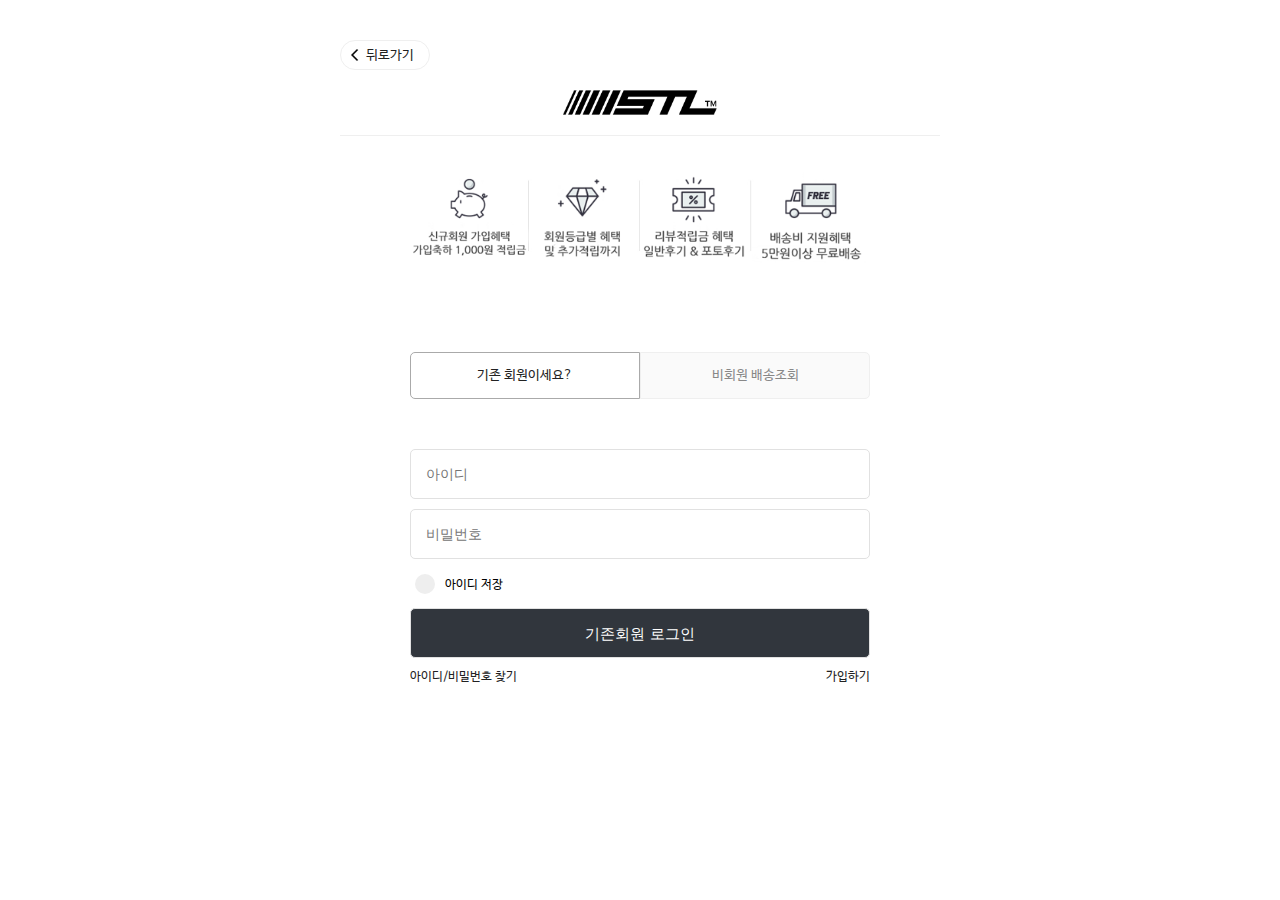
<file: stl/html/login.html>
<!DOCTYPE html>
<html lang="en">
<head>
    <meta charset="UTF-8">
    <meta http-equiv="X-UA-Compatible" content="IE=edge">
    <meta name="viewport" content="width=device-width, initial-scale=1.0">
    <title>Document</title>
    <script src="https://code.jquery.com/jquery-1.12.4.js"></script>
    <script defer src="../js/login.js"></script>
    <link rel="stylesheet" href="../css/common.css">
    <link rel="stylesheet" href="../css/login.css">
</head>
<body>
    <div id="wrap">
        <div class="login_box">
            <a href="index.html">
                <div class="back_btn">
                    <img src="../img/icon/20200611023439767.png" alt="">
                    <span>뒤로가기</span>
                </div>
            </a>
            <div class="login_logo">
                <img src="../img/icon/1640243910818.png" alt="">
            </div>
            <div class="login_img">
                <img src="../img/icon/1640245116412.png" alt="">
            </div>
           <div class="login_tab">
            <div id="member_login_tab">
                <p>기존 회원이세요?</p>
            </div>
            <div id="not_member_login">
                <p>비회원 배송조회</p>
            </div>
           </div>
            <div class="member_login_pan">
                <form action="#">
                    <input type="text" id="id" name="id" placeholder="아이디">
                    <input type="password" id="pw" name="pw" placeholder="비밀번호">
                    <div class="id_save">
                        <div class="check_box"></div>
                        <div class="id_txt">아이디 저장</div>
                    </div>
                    <input type="submit" id="login_chk" value="기존회원 로그인" disabled>
                </form>
                <div class="id_pw_find">
                    <a href="#"><p>아이디/비밀번호 찾기</p></a>
                    <a href="register.html"><p>가입하기</p></a>
                </div>
            </div>
            <div class="not_member_login_pan">
                <div class="input_box">
                    <input type="text" id="order_name" placeholder="주문자명">
                    <input type="text" id="order_number" placeholder="주문번호">
                    <input type="submit" value="확인" id="order_chk" disabled>
                </div>
            </div>
        </div>
    </div>
</body>
</html>
</file>
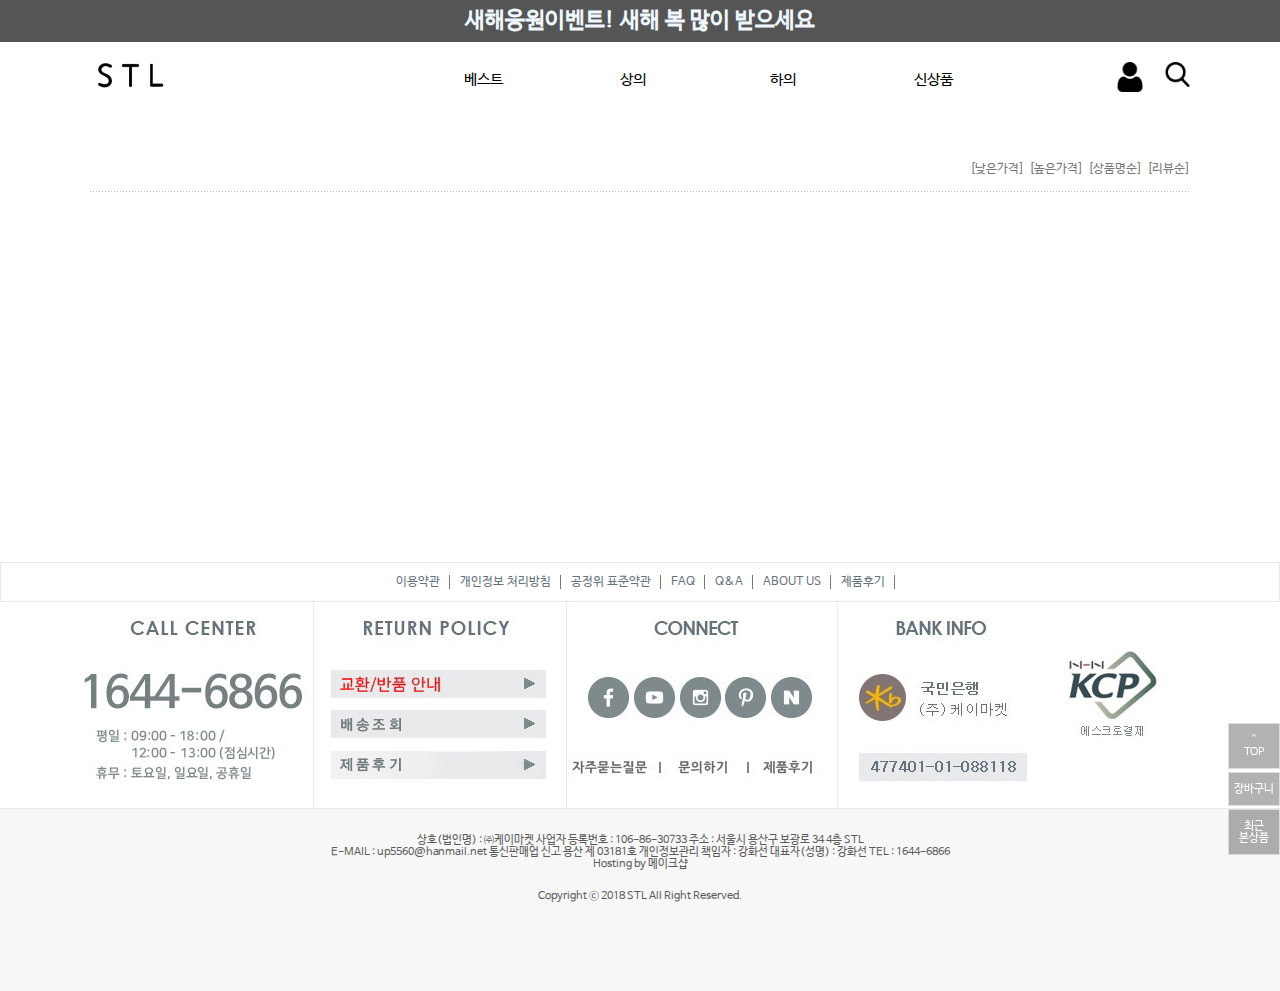
<file: stl/html/product.html>
<!DOCTYPE html>
<html lang="en">
<head>
    <meta charset="UTF-8">
    <meta http-equiv="X-UA-Compatible" content="IE=edge">
    <meta name="viewport" content="width=device-width, initial-scale=1.0">
    <title>스포츠 전문 브랜드 STL</title>
    <script src="https://code.jquery.com/jquery-1.12.4.js"></script>
    <script defer src="../js/h_f.js"></script>
    <script defer src="../js/ITEM_LIST.js"></script>
    <script defer src="../js/common.js"></script>
    <script defer src="../js/product.js"></script>
    <link rel="stylesheet" href="../css/common.css">
    <link rel="stylesheet" href="../css/h_f.css">
    <link rel="stylesheet" href="../css/main.css">
    <link rel="stylesheet" href="../css/product.css">
</head>
<body>
    <!-- 검색창 -->
    <div id="layer">
        <input class="search_input" type="text" placeholder="검색">
        <div class="s_img"></div>
        <div id="x_box">x</div>
    </div>
    <!-- 탑 헤더 -->
    <div id="thead" class="top_header">
        <div class="t_head_txt">
            <p>새해응원이벤트! 새해 복 많이 받으세요</p>
        </div>
    </div>
    <!-- 메인 헤더 -->
    <div class="header">
        <div class="h_content_area">
            <a href="index.html"><div class="logo"></div></a>
            <a href="index.html"><div class="logo2"></div></a>
            <div class="h_cate">
                <div class="cate_box"><a href="product.html?cate=0">베스트</a></div>
                <div class="cate_box top_cate1"><a href="product.html?cate=1">상의</a>
                    <ul class="cate_menu top_menu1">
                        <li><a href="product.html?cate=1">전체</a></li>
                        <li><a href="product.html?cate=1">반팔</a></li>
                        <li><a href="product.html?cate=1">긴팔</a></li>
                        <li><a href="product.html?cate=1">나시</a></li>
                        <li><a href="product.html?cate=1">아우터</a></li>
                        <li><a href="product.html?cate=1">브라탑</a></li>
                    </ul>
                </div>
                <div class="cate_box bot_cate1"><a href="product.html?cate=2">하의</a>
                    <ul class="cate_menu bot_menu1">
                        <li><a href="product.html?cate=2">전체</a></li>
                        <li><a href="product.html?cate=2">팬츠</a></li>
                        <li><a href="product.html?cate=2">레깅스</a></li>
                        <li><a href="product.html?cate=2">조거</a></li>
                        <li><a href="product.html?cate=2">기모</a></li>
                        <li><a href="product.html?cate=2">반바지</a></li>
                        <li><a href="product.html?cate=2">이너웨어</a></li>
                    </ul>
                </div>
                <div class="cate_box"><a href="product.html?cate=3">신상품</a></div>
            </div>
            <div class="h_menu">
                <div class="h_personal1">
                        <ul class="p_cate1">
                            <li><a href="login.html">로그인</a></li>
                            <li><a href="login.html">회원가입</a></li>
                            <li><a href="login.html">장바구니</a></li>
                            <li><a href="login.html">마이페이지</a></li>
                        </ul>
                </div>
                <div class="h_search"></div>
            </div>
            <!-- 햄버거버튼 -->
            <div class="ham_box1">
                    <span class="h_top1"></span>
                    <span class="h_mid1"></span>
                    <span class="h_bot1"></span>
                <div class="ham_menu1">
                    <div class="ham_cate1">
                        <div class="cate_box"><a href="product.html?cate=0">베스트</a></div>
                        <div class="cate_box top_cate1"><a href="product.html?cate=1">상의</a>
                        </div>
                        <div class="cate_box bot_cate1"><a href="product.html?cate=2">하의</a>
                        </div>
                        <div class="cate_box"><a href="product.html?cate=3">신상품</a></div>
                    </div>
                </div>
            </div>
        </div>
    </div>
    <!-- 스크롤 헤더 -->
    <div id="header_fixed">
        <div class="h_content_area">
            <a href="index.html"><div class="logo"></div></a>
            <a href="index.html"><div class="logo2"></div></a>
            <div class="h_cate">
                <div class="cate_box2"><a href="product.html?cate=0">베스트</a></div>
                <div class="cate_box2 top_cate2"><a href="product.html?cate=1">상의</a>
                    <ul class="cate_menu top_menu2">
                        <li><a href="product.html?cate=1">전체</a></li>
                        <li><a href="product.html?cate=1">반팔</a></li>
                        <li><a href="product.html?cate=1">긴팔</a></li>
                        <li><a href="product.html?cate=1">나시</a></li>
                        <li><a href="product.html?cate=1">아우터</a></li>
                        <li><a href="product.html?cate=1">브라탑</a></li>
                    </ul>
                </div>
                <div class="cate_box2 bot_cate2"><a href="product.html?cate=2">하의</a>
                    <ul class="cate_menu bot_menu2">
                        <li><a href="product.html?cate=2">전체</a></li>
                        <li><a href="product.html?cate=2">팬츠</a></li>
                        <li><a href="product.html?cate=2">레깅스</a></li>
                        <li><a href="product.html?cate=2">조거</a></li>
                        <li><a href="product.html?cate=2">기모</a></li>
                        <li><a href="product.html?cate=2">반바지</a></li>
                        <li><a href="product.html?cate=2">이너웨어</a></li>
                    </ul>
                </div>
                <div class="cate_box2"><a href="product.html?cate=3">신상품</a></div>
            </div>
            <div class="h_menu">
                <div class="h_personal2">
                        <ul class="p_cate2">
                            <li><a href="login.html">로그인</a></li>
                            <li><a href="login.html">회원가입</a></li>
                            <li><a href="login.html">장바구니</a></li>
                            <li><a href="login.html">마이페이지</a></li>
                        </ul>
                </div>
                <div class="h_search"></div>
            </div>
        </div>
        <!-- 햄버거버튼 -->
        <div class="ham_box2">
            <span class="h_top2"></span>
            <span class="h_mid2"></span>
            <span class="h_bot2"></span>
        <div class="ham_menu2">
            <div class="ham_cate2">
                <div class="cate_box"><a href="product.html?cate=0">베스트</a></div>
                <div class="cate_box top_cate1"><a href="product.html?cate=1">상의</a>
                </div>
                <div class="cate_box bot_cate1"><a href="product.html?cate=2">하의</a>
                </div>
                <div class="cate_box"><a href="product.html?cate=3">신상품</a></div>
            </div>
        </div>
    </div>
    </div>
    <!-- 본문 -->
    <div class="main">
        <div class="content_area">
            <div class="search_cate">
                <div class="search_box">[낮은가격]</div>
                <div class="search_box">[높은가격]</div>
                <div class="search_box">[상품명순]</div>
                <div class="search_box">[리뷰순]</div>
            </div>
            <div class="p_line"></div>
        </div>
    </div>
    <!-- 푸터 -->
    <div class="footer">
        <ul class="top_footer">
            <li>이용약관</li>
            <li>개인정보 처리방침</li>
            <li>공정위 표준약관</li>
            <li>FAQ</li>
            <li>Q&A</li>
            <li>ABOUT US</li>
            <li>제품후기</li>
        </ul>
        <div class="mid_footer">
            <img src="../img/main/foot5_html_20180309_1dep.jpg" alt="" usemap="#Map">
            <map name="Map">
                <area target="_blank" alt="return" title="return" href="http://www.beststl.com/shop/page.html?id=147" coords="478,96,266,70" shape="rect">
                <area target="_blank" alt="Order_list" title="Order_list" href="https://www.beststl.com/shop/confirm_login.html?type=myorder" coords="477,138,265,110" shape="rect">
                <area target="_blank" alt="review" title="review" href="https://www.beststl.com/board/power_review.html" coords="264,151,477,178" shape="rect">
                <area target="_blank" alt="facebook" title="facebook" href="https://www.facebook.com/stlrealplay" coords="541,95,21" shape="circle">
                <area target="_blank" alt="youtube" title="youtube" href="https://www.youtube.com/user/STLSNOW" coords="588,95,20" shape="circle">
                <area target="_blank" alt="insta" title="insta" href="https://www.instagram.com/stl_realplay/" coords="633,95,19" shape="circle">
                <area target="_blank" alt="pinterest" title="pinterest" href="https://www.pinterest.co.kr/STLSNOW/" coords="680,95,20" shape="circle">
                <area target="_blank" alt="naver_blog" title="naver_blog" href="https://blog.naver.com/stlbrand" coords="725,94,20" shape="circle">
                <area target="_blank" alt="자주묻는질문" title="자주묻는질문" href="http://www.beststl.com/shop/faq.html" coords="503,154,586,179" shape="rect">
                <area target="_blank" alt="qna" title="qna" href="https://www.beststl.com/board/board.html?code=stlsnow7_board1" coords="600,154,674,179" shape="rect">
                <area target="_blank" alt="review" title="review" href="https://www.beststl.com/board/power_review.html" coords="687,153,756,178" shape="rect">
            </map>
        </div>
        <div class="bot_footer">
            <div class="foot_txt">
                <p>
                    상호(법인명) : ㈜케이마켓    
                    사업자 등록번호 : 106-86-30733    
                    주소 : 서울시 용산구 보광로 34 4층 STL    
                 </p>
                <p>
                    E-MAIL : up5560@hanmail.net
                    통신판매업 신고 용산 제 03181호    
                    개인정보관리 책임자  : 강화선    
                    대표자(성명) : 강화선    
                    TEL : 1644-6866    
                  </p>
                <p>
                    Hosting by 메이크샵</p>
                <p>
                    Copyright ⓒ 2018 STL All Right Reserved.
                </p>
            </div>
        </div>
    </div>
<!-- 탑버튼 -->
<div class="menu_btn">
    <a href="#thead"><div class="top_btn">＾<br>TOP</div></a>
    <div class="cart">장바구니</div>
    <div class="seen_product">최근<br>본상품</div>
</div>
</body>
</html>
</file>
<file: stl/css/common.css>
@font-face {
    font-family:'NanumBarunGothic';
    src: url(../font/NanumBarunGothic.ttf);
}

body {margin:0; font-family: 'NanumBarunGothic'; overflow-x: hidden;}
a {color: inherit; text-decoration: none;}
ul {margin: 0; padding: 0; list-style: none;}
</file>
<file: stl/css/login.css>
@font-face {
    font-family:'NanumBarunGothic';
    src: url(../font/NanumBarunGothic.ttf);
}
body {font-family: 'NanumBarunGothic'}
#wrap {
    width: 100%;
}
.login_box {
    width: 100%;
    max-width: 600px;
    margin: 40px auto;
}
.back_btn {
    width: 90px;
    height: 30px;
    font-size: 13px;
    line-height: 30px;
    text-align: center;
    color: #222;
    cursor: pointer;
    border: 1px solid #efefef;
    border-radius: 30px;
    box-sizing: border-box;
    position: relative;
}
.back_btn > img {
        height: 12px;
        margin-top: 5px;
        display: inline-block;
        position: absolute;
        top: 10%;
        left: 11%;
}
.back_btn span {
    display: inline-block;
    margin-left: 10px;
}
.login_logo {
    width: 100%;
    border-bottom: 1px solid #efefef;
}
.login_logo > img {
    display: block;
    margin: 20px auto;
    width: 154px;
}
.login_img {
    width: 460px;
    margin: 0 auto;
}
.login_img > img {
    width: 100%;
}
.login_tab {
    width: 100%;
    max-width: 460px;
    margin: 50px auto;
    display:flex;
    border-radius: 10px;
}
.login_tab p {margin: 0;}
#member_login_tab {
    width: 50%;
    height: 45px;
    line-height: 45px;
    text-align: center;
    font-weight: 500;
    color: #222;
    font-size: 13px;
    border: 1px solid #aaa;
    border-radius: 5px 0 0 5px;
    background-color: #fff;
}


.member_login_pan {
    width: 100%;
    max-width: 460px;
    margin: 0 auto;
}
input {
    width: 100%;
    height: 50px;
    line-height: 50px;
    padding: 0 15px;
    box-sizing: border-box;
    border: 1px solid #e1e1e1;
    border-radius: 5px;
    outline: none;
    font-size: 14px;
    color: #000;
}
input:nth-child(1) {
    margin-bottom: 10px;
}
.id_save {
    margin: 15px 0;
    position: relative;
}
.id_txt {
    display: inline-block;
    line-height: 10px;
    margin-left: 35px;
}
.check_box {
    position: absolute;
    top: 1%;
    left: 1%;
    display: inline-block;
    width: 20px;
    height: 20px;
    border-radius: 50%;
    background-color: #eee;
    margin-right: 5px;
}.check_box_active {
    background: url(../img/icon/20210728014159627.png) no-repeat center / cover;
}
#login_chk {
    text-align: center;
    line-height: 45px;
    color: #fff;
    background: #31363d;
    font-size: 15px;
    cursor: pointer;
}
.id_pw_find {
    display: flex;
    justify-content: space-between;
}
.id_txt {
    font-size: 12px;
}
.id_pw_find p {
    font-size: 12px;
    font-weight: 300;
    color: #222;
}
.not_member_login  {

}
/* 비회원 */
#not_member_login {
    width: 50%;
    height: 45px;
    line-height: 45px;
    text-align: center;
    font-weight: 500;
    color: #888;
    font-size: 13px;
    border: 1px solid #efefef;
    border-radius: 0 5px 5px 0;
    font-weight: 300;
    background-color: #fafafa;
}
.not_member_login_pan {
    width: 100%;
    max-width: 460px;
    margin:0px auto;
    background-color: #fff;
    display: none;
    border-bottom: 2px solid #222;
    box-sizing: border-box;
}
.input_box {
    width: 100%;
    margin: 40px 0;
}
.input_box input {
    width: 100%;
}
#order_chk {
    margin: 30px 0;
    cursor: pointer;
    background: #31363d;
    font-size: 13px;
    color: #fff;
    height: 45px;
    line-height: 45px;

}
.login_active {
    width: 50%;
    height: 45px;
    line-height: 45px;
    text-align: center;
    font-weight: 500;
    color: #222;
    border: 1px solid #aaa;
    background-color: #fff;
}
</file>
<file: stl/css/h_f.css>
.top_header {
    width: 100%;
    height: 42px;
    background-color: #555;
}
.top_header p {
    font-size: 22px;
    font-weight: 900;
    margin: 0;
    line-height: 42px;
    color: aliceblue;
    text-align: center;
}
.header {
    width: 100%;
    height: 70px;
    margin-top: 20px;
    background: #fff;
    padding: 0 10px;
    box-sizing: border-box;
    z-index: 9999;
    /* overflow: hidden; */
}

.h_content_area {
    width: 100%;
    max-width: 1100px;
    margin: 0 auto;
    display: flex;
    position:relative;
    justify-content: space-between
}
.h_cate {
    display: flex;
    gap: 50px;
}
.cate_box {
    width: 100px;
    height: 70px;
    text-align: center;
    font-size: 15px;
    position: relative;
    line-height: 35px;
    /* line-height: 70px; */
}
/* logo */
.logo {
    width: 80px;
    height: 26px;
    background: url(../img/main/logo_2020.png) no-repeat center / contain;
}
.logo2 {
    width: 80px;
    height: 26px;
    background: url(../img/main/logo_2020.png) no-repeat center / contain;
    display: none;
    position:absolute;
    top:50%;
    left:50%;
    transform:translate(-50%, -50%);
}
/* login */
.h_personal1 {
    width: 30px;
    height: 30px;
    background: url(../img/main/user.png) no-repeat center / cover;
    position: relative;
}
.h_personal2 {
    width: 30px;
    height: 30px;
    background: url(../img/main/user.png) no-repeat center / cover;
    position: relative;
}
.h_search {
    width: 25px;
    height: 25px;
    background: url(../img/icon/search.png) no-repeat center / cover;
}

/* 카테고리 */
.h_menu {
    display: flex;
    gap: 20px;
}
.cate_menu {
    width: 120px;
    height: 70px;
    background: #fff;
    box-shadow: 0px 0px 1px #000;
    box-sizing: border-box;
}
.cate_menu li {
    font-size: 14px;
    line-height: 30px;
    font-weight: bold;
    color: #555;
}
.top_menu1 {
    height: 220px;
    position: absolute;
    top: 40px;
    left: -10px;
    display: none;
    transition: all 0.5s;
    z-index: 9999;
}
.bot_menu1 {
    height: 220px;
    position: absolute;
    top: 40px;
    left: -10px;
    display: none;
    transition: all 0.5s;
    z-index: 9999;
}
/* 스크롤 */
.top_menu2 {
    height: 220px;
    position: absolute;
    top: 40px;
    left: -10px;
    display: none;
    transition: all 0.5s;
    z-index: 9999;
}
.bot_menu2 {
    height: 220px;
    position: absolute;
    top: 40px;
    left: -10px;
    display: none;
    transition: all 0.5s;
    z-index: 9999;
}
.p_cate1 {
    width: 100px;
    font-size: 14px;
    line-height: 30px;
    font-weight: bold;
    color: #555;
    background: #fff;
    box-shadow: 0px 0px 1px #000;
    box-sizing: border-box;
    text-align: center;
    position: absolute;
    top: 40px;
    left: -35px;
    display: none;
    z-index: 9999;
}
.p_cate2 {
    width: 100px;
    font-size: 14px;
    line-height: 30px;
    font-weight: bold;
    color: #555;
    background: #fff;
    box-shadow: 0px 0px 1px #000;
    box-sizing: border-box;
    text-align: center;
    position: absolute;
    top: 40px;
    left: -35px;
    display: none;
    z-index: 9999;
}
/* 검색창 */
#layer {
    width: 100%;
    height: 100%;
    background: rgb(52 51 51 / 81%);
    z-index: 9999;
    position: fixed;
    display: none;
}
.search_input {
    width: 28%;
    height: 50px;
    font-size: 20px;
    color: #fff;
    outline: none;
    background-color: transparent;
    border: none;
    border-bottom: 1px solid #000;
    position: absolute;
    top: 45%;
    left: 50%;
    transform: translate(-50%, -50%);
}
.s_img {
    width: 40px;
    height: 40px;
    position: absolute;
    top: 44%;
    right: 32%;
    background: url(../img/main/search.png) no-repeat center / cover;
}
#x_box {
    position: absolute;
    top: 0%;
    right: 2%;
    font-size: 45px;
}
/* 고정용 */
#header_fixed {
    width: 100%;
    height: 75px;
    position: fixed;
    top: 0;
    display: none;
    transition: all 0.5s;
    padding: 20px 10px;
    box-sizing: border-box;
    background: rgba(255,255,255,0.9);
    z-index: 9999;
    /* overflow: hidden; */
}
.h_opacity {
    opacity: 1;
    display: block;
}
.h_display {
    display:block;
}
.cate_box2 {
    width: 100px;
    text-align: center;
    font-size: 15px;
    position: relative;
    line-height: 35px;
    /* line-height: 70px; */
}
/* display block */
.block {
    display: block;
}
/* 푸터 */
.top_footer {
    width: 100%;
    padding: 12px 0;
    box-sizing: border-box;
    display: flex;
    flex-wrap: wrap;
    justify-content: center;
    gap: 20px;
    border: 1px solid #e6eced;
}
.top_footer li {
    position: relative;
    font-size: 12px;
    color: #65727e;
}
.top_footer li::after {
    content: "";
    position: absolute;
    top: 0;
    right: -10px;
    width: 1px;
    height: 100%;
    background-color: #787878;

}
.mid_footer {
    width: 100%;
    height: 206px;
}
.mid_footer img {
    width: 100%;
    max-width: 1147px;
    display: block;
    margin: 0 auto;
}
.bot_footer {
    width: 100%;
    height: 182px;

    background-color: #f7f7f7;
    border-top: 1px solid #e6eced;
}
.foot_txt {
    width: 100%;
    max-width: 1200px;
    margin:25px auto 60px;
    text-align: center;
    color: #5b5b5b;
    font-size: 11px;
}
.foot_txt p {
    margin: 0;
}
.foot_txt p:last-child {
    padding-top: 20px;
    box-sizing: border-box;
}
/* 탑버튼 */
.menu_btn {
    width: 52px;
    position: fixed;
    bottom: 5%;
    right: 0;
}
.top_btn {
    text-align: center;
    line-height: 12px;
    padding: 10px 0;
    border: 1px solid #ddd;
    box-sizing: border-box;
    background: rgba(0, 0, 0, 0.3);
    color: #fff;
    font-size: 11px;
    margin-bottom:3px;
}
.cart {
    text-align: center;
    line-height: 12px;
    padding: 10px 0;
    border: 1px solid #ddd;
    box-sizing: border-box;
    background: rgba(0, 0, 0, 0.3);
    color: #fff;
    font-size: 11px;
    margin-bottom:3px;
    cursor: pointer;
}
.seen_product {
    text-align: center;
    line-height: 12px;
    padding: 10px 0;
    border: 1px solid #ddd;
    box-sizing: border-box;
    background: rgba(0, 0, 0, 0.3);
    color: #fff;
    font-size: 11px;
    cursor: pointer;
}
/* 햄버거버튼 */
.ham_box1 {
    display: none;
    width: 35px;
    height: 30px;
    position: absolute;
    top: 0px;
    left: 1%;
}
.ham_box1 span {
    display: block;
    width: 100%;
    height: 5px;
    background: #555;
    transition: all 0.5s;
}
.ham_box2 {
    display: none;
    width: 35px;
    height: 30px;
    position: absolute;
    top: 21px;
    left: 1%;
}
.ham_box2 span {
    display: block;
    width: 100%;
    height: 5px;
    background: #555;
    transition: all 0.5s;
}
.h_top1 {
    position: absolute;
    top: 0;
    left: 0;
}
.h_mid1 {
    position: absolute;
    top: 13px;
    left: 0;
}
.h_bot1 {
    position: absolute;
    bottom: 0;
    left: 0;
}
.h_top2 {
    position: absolute;
    top: 0;
    left: 0;
}
.h_mid2 {
    position: absolute;
    top: 13px;
    left: 0;
}
.h_bot2 {
    position: absolute;
    bottom: 0;
    left: 0;
}
.h_top_active {
        width:18px !important;
        transform:translateY(6px) rotate(-40deg);
}
.h_bot_active {
    width:18px !important;
    transform:translateY(-5px) rotate(40deg);
}
.ham_menu1 {
    width: 250px;
    height:60vh;
    background: #fff;
    position: fixed;
    top: 100px;
    left: 0;
    transform: translateX(-100%);
    transition: all 0.5s;
    box-shadow: 0px 0px 2px rgba(0, 0, 0, 0.356);
    border-radius: 5px;
    z-index: 9999;
}
.ham_cate1 .cate_box {
    margin: 0 auto;
    line-height: 70px;
} 
.ham_menu2 {
    width: 250px;
    height:60vh;
    background: #fff;
    position: fixed;
    top: 70px;
    left: 0;
    transform: translateX(-100%);
    transition: all 0.5s;
    box-shadow: 0px 0px 2px rgba(0, 0, 0, 0.356);
    border-radius: 5px;
    z-index: 9999;
}
.ham_cate2 .cate_box {
    margin: 0 auto;
    line-height: 70px;
} 
/* 반응형 */
@media screen and (max-width:1024px) {
    .h_cate {display: none;}
    .logo {display: none;}
    .logo2 {display: block;}
    .ham_box1 {display: block;}
    .ham_box2 {display: block;}
}
@media screen and (max-width:768px) {
    .mid_footer {
        height: 115px;
    }
    .foot_txt {
        font-size: 9px;
    }
    .bot_footer {
        height: 145px;
    }
}
@media screen and (max-width:480px) {
    .top_footer {
        gap: 13px;
    }
    .top_footer li {
        font-size: 8px;
    }
    .top_header p {
        font-size: 17px;
    }
}
@media screen and (max-width:320px) {
    .top_header p {
        font-size: 13px;
    }
    .top_footer {
        gap: 18px;
    }
    .top_footer {
        flex-wrap: wrap;
    }
    .mid_footer {
    height: 90px;
}
}
</file>
<file: stl/css/main.css>
/* 본문 */
.main {
    margin-top: 9px;
    font-family: 'NanumBarunGothic';
}
.content_area {
    width: 100%;
    max-width: 1100px;
    margin: 0 auto;
    margin-top: 100px;
    min-height: 400px;
}
.toolbar {
    width: 100%;
    max-width:1200px;
    margin-bottom: 15px;
}
.toolbar img { 
    width: 100%;
}
/* 배너 */
.main_banner {
    width: 100%;
    height: 45vw;
    position: relative;
    overflow: hidden;
}
.banner {
    width: 100%;
    height: 45vw;
    position: absolute;
    top: 0;
    left: 100%;
}
.banner1 {
    background: url(../img/main/main_banner1.jpg) no-repeat center / cover;
}
.banner2 {
    background: url(../img/main/main_banner2.jpg) no-repeat center / cover;
}
.banner3 {
    background: url(../img/main/main_banner3.jpg) no-repeat center / cover;
}
.banner4 {
    background: url(../img/main/main_banner4.jpg) no-repeat center / cover;
}
.banner5 {
    background: url(../img/main/main_banner5.jpg) no-repeat center / cover;
}
.banner6 {
    background: url(../img/main/main_banner6.jpg) no-repeat center / cover;
}
#l_btn {
    width: 90px;
    height: 100%;
    /* background: url(../img/main/w_slide_prev.png) no-repeat center / cover; */
    position: absolute;
    /* top: 20vw; */
    left: 0;
    z-index: 999;
}
#l_btn > img {
    position: absolute;
    left: 11px;
    top: 34vh;
    opacity: 0;
}
/* #l_btn > img:hover {
    opacity: 1;
} */
#l_btn:hover {
    background-color: rgba(219, 218, 218, 0.719);
    transition: all 0.4s
}
#l_btn:hover img {
    opacity: 1;
}
#r_btn {
    width: 90px;
    height: 100%;
    position: absolute;
    right: 0;
    z-index: 999;
}
#r_btn {
    width: 90px;
    height: 100%;
    /* background: url(../img/main/w_slide_prev.png) no-repeat center / cover; */
    position: absolute;
    /* top: 20vw; */
    right: 0;
    z-index: 999;
}
#r_btn > img {
    position: absolute;
    right: 11px;
    top: 34vh;
    opacity: 0;
}
/* #l_btn > img:hover {
    opacity: 1;
} */
#r_btn:hover {
    background-color: rgba(219, 218, 218, 0.719);
    transition: all 0.4s
}
#r_btn:hover img {
    opacity: 1;
}
.indicator {
    height: 50px;
    position: absolute;
    bottom: 0;
    left: 50%;
    transform: translateX(-50%);
    z-index: 999;
    display: flex;
    gap: 42px;
}
.indi_bar {
    width: 20px;
    height: 20px;
    /* transform: rotate(45deg); */
    border-radius: 50%;
    background: rgb(255 255 255 / 90%);
}
.indi_active {
    background: #dc778c;
}
/* 본문 */
.oneplus_txt p {
    font-size:28px;
    font-weight: 900;
}
/* 1+1 */
.one_item_box {
    width: 100%;
    display: flex;
    flex-wrap: wrap;
    justify-content: space-between;
}
.one_main_item {
    width: 50%;
    height: 100%;
}
.one_main_item img {
    width: 100%;
}
.one_main_item p {
    margin: 0;
}

/* 4*4 */
.one_four_item {
    width: 47%;
}
.two_item_box {
    display: flex;
    gap: 24px;
    width: 100%;
    /* height: 418px; */
}
.one_item {
    width: 50%;
}
.one_item img {
    width: 100%;
}
.one_item p {
    margin: 0;
}
.title {
    font-size: 19px;
    font-weight: 600;
    font-family: 'NanumBarunGothic';
    color: #555;
}
.two_title {
    font-size: 18px;
    font-weight: 600;
    color: #555;
    margin: 10px 0;
}
.s_price {
    display: inline-block;
    color: #e93388;
    font-size: 19px;
    font-weight: bold;
}
.two_s_price {
    display: inline-block;
    color: #e93388;
    font-size: 18px;
    font-weight: bold;
}
.two_o_price {
    color: #bbb;
    font-size: 15px;
    font-weight: bold
}

/* item */
.sec {
    margin: 100px auto;
    width: 100%;
}
.sec > img {
    width: 100%;
    margin-top: 70px;
}
.sec_body {
    display: flex;
    flex-wrap: wrap;
    gap: 30px;
}
.sec_title {
    margin-bottom: 50px;
    font-size: 35px;
    font-weight: 700;
    text-align: center;
}
.item_box {
    width: calc((100% - (30px * 3)) / 4);
    margin: 20px 0;
}
.item_img {
    width: 100%;

    position: relative;
    overflow: hidden;
}
.item_img img {
    width: 100%;
}
.item_img img:last-child {
    position: absolute;
    top: 0;
    left: 0;
    opacity: 0;
}
.item_img:hover img:last-child  {
    opacity: 1;
}
.item_info {
    width: 100%;
}
.item_opt {
    display: flex;
    flex-wrap: wrap;
    gap: 10px;
    margin: 10px 0;
}
.opt_color {
    width: 40px;
    height: 17px;
    border: 1px solid #dddddd;
    box-sizing: border-box;
}
.item_title {
    font-size: 15px;
    margin: 5px 0;
    height: 50px;
}
.item_desc {
    font-size: 13px;
    color: #dc778c;
    margin-bottom: 20px;
    height: 25px;
}
.line {
    width: 100%;
    height: 1px;
    background: #e5e5e5;
    margin-bottom: 10px;
}
.item_s_price {
    font-size: 19px;
    font-weight: 900;
    display: inline-block;
}
.item_o_price {
    font-size: 16px;
    color: #bbb;
}
/* 반응형 */
@media screen and (max-width:1024px) {
    .main {
        padding: 0 10px;
        box-sizing: border-box;
    }
    #l_btn > img {
        top: 19vh;
    }
    #r_btn > img {
        top: 19vh;
    }
    .toolbar {
        height: 4vh;
    }
    .two_title {
        font-size: 14px;
    }
}
@media screen and (max-width:768px) {
    .item_box {
        width: calc((100% - (30px * 2)) / 3);
        margin: 20px 0;
    }
    .toolbar {
        display: none;
    }
    #l_btn > img {
        top: 13vh;
    }
    #r_btn > img {
        top: 13vh;
    }
    .indicator {
        height: 45px;
    }
    .indi_bar {
        width: 15px;
        height: 15px;
    }
    .one_main_item {
        width: 100%;
        height: 100%;
    }
    .one_four_item {
        width: 100%;
        margin-top: 40px;
    }
    .two_title {
        font-size: 16px;
    }
    .sec_title {
        margin-bottom: 35px;
        font-size: 32px;
    }
}
@media screen and (max-width:480px) {
    .item_box {
        width: calc((100% - (30px * 1)) / 2);
        margin: 20px 0;
    }
    #l_btn {
        width: 60px;
    }
    #r_btn {
        width: 60px;
    }
    #l_btn > img {
        top: 6vh;
        left: 0;
    }
    #r_btn > img {
        top: 6vh;
        right: 0;
    }
    .indicator {
        height: 28px;
        gap: 30px;
    }
    .indi_bar {
        width: 15px;
        height: 15px;
    }
    .two_title {
        font-size: 14px;
    }
    
}
@media screen and (max-width:320px) {
    .sec_title {
        margin-bottom: 35px;
        font-size: 27px;
    }
    .indicator {
        height: 25px;
        gap: 20px;
    }
    #l_btn > img {
        top: 3vh;
    }
    #r_btn > img {
        top: 3vh;
    }
}
</file>
<file: stl/css/product.css>
.content_area {
    width: 100%;
    max-width: 1100px;
    margin: 0 auto;
    margin-top: 30px;
    min-height: 400px;
}
.search_cate {
    width: 100%;
    display: flex;
    justify-content: right;
    gap: 5px;
}
.search_box {
    color: #787878;
    font-size: 12px;
}
.p_line {
    width: 100%;
    height: 1px;
    /* border: 0.5px dotted #787878; */
    background: url(../img/main/line_h.gif);
    box-sizing: border-box;
    margin-top: 15px;
    margin-bottom: 27px;
}
.sec {
    margin: 40px 0;
}
.sec > img {
    display: none;
}
.sec_title {
    margin: 10px 0;
    font-size: 28px;
}
.search_active {
    color: black;
}
/* 반응형 */
@media screen and (max-width:768px) {
    
}
@media screen and (max-width:480px) {
    
}
@media screen and (max-width:320px) {
    .search_box {
        font-size: 9px;
    }
    .item_box {
        width: 100%;
    }
}
</file>
